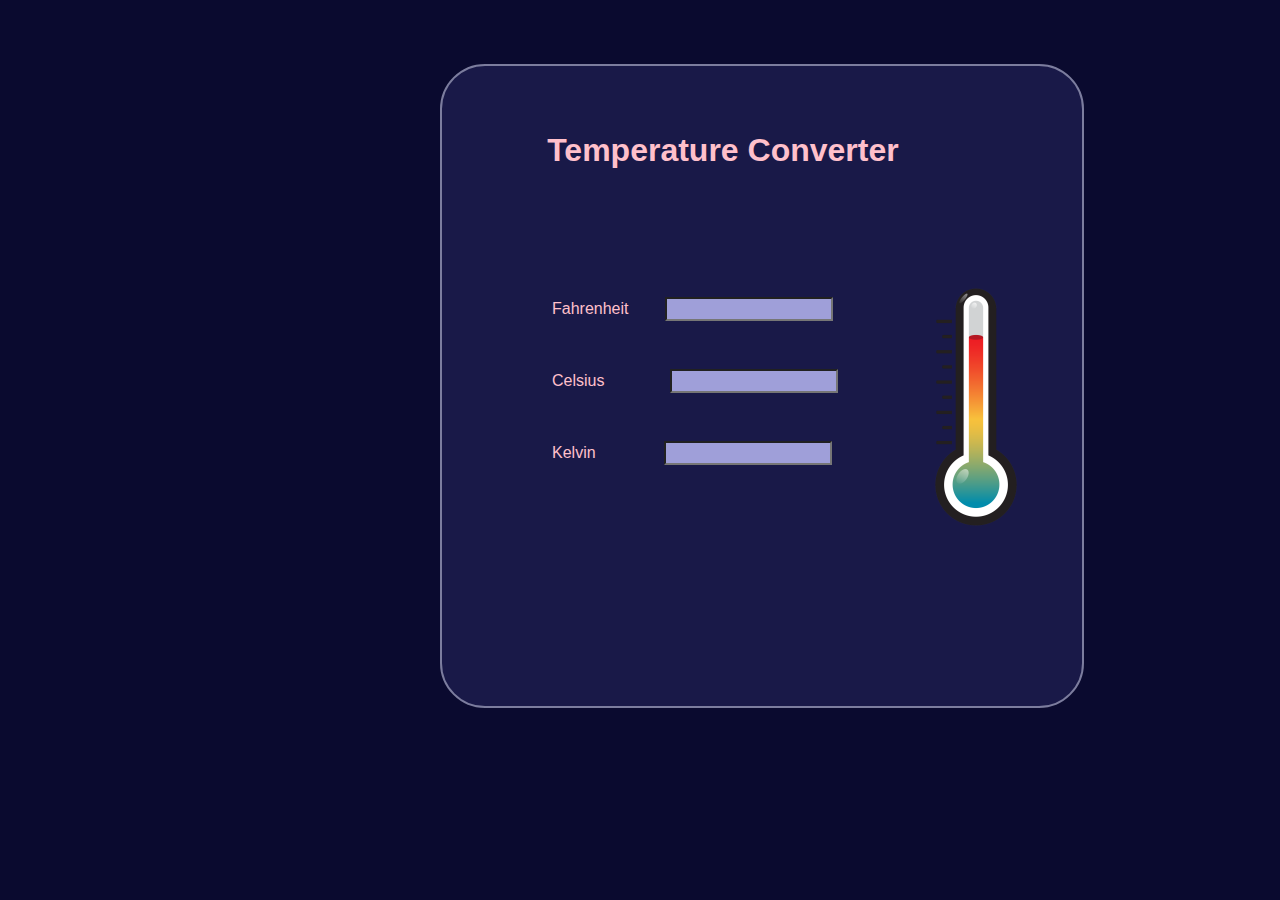
<file: Task 2 -Temperature converter/temp.html>
<!DOCTYPE html>
<html lang="en">
<head>
    <meta charset="UTF-8">
    <meta http-equiv="X-UA-Compatible" content="IE=edge">
    <meta name="viewport" content="width=device-width, initial-scale=1.0">
    <title>Temperature_converture</title>
    <link rel="stylesheet" href="style.css">
</head>
<body>
    <div class="page"></div>
   <div class="container">
    <h1 class="head">Temperature Converter</h1>
    <div class="converter-row">
        <div class="col">
            <label>Fahrenheit</label>
            <input id="fahrenheit" type="number">
        </div>
        <div class="col">
            <label>Celsius</label>
            <input id="celsius" type="number">
        </div>
        <div class="col">
            <label>Kelvin</label>
            <input id="kelvin" type="number">
        </div>
    </div>
   </div>
   <img id="img2" src="3.jpg" alt="">
   <script src="script.js"></script>
</body>
</html>
</file>
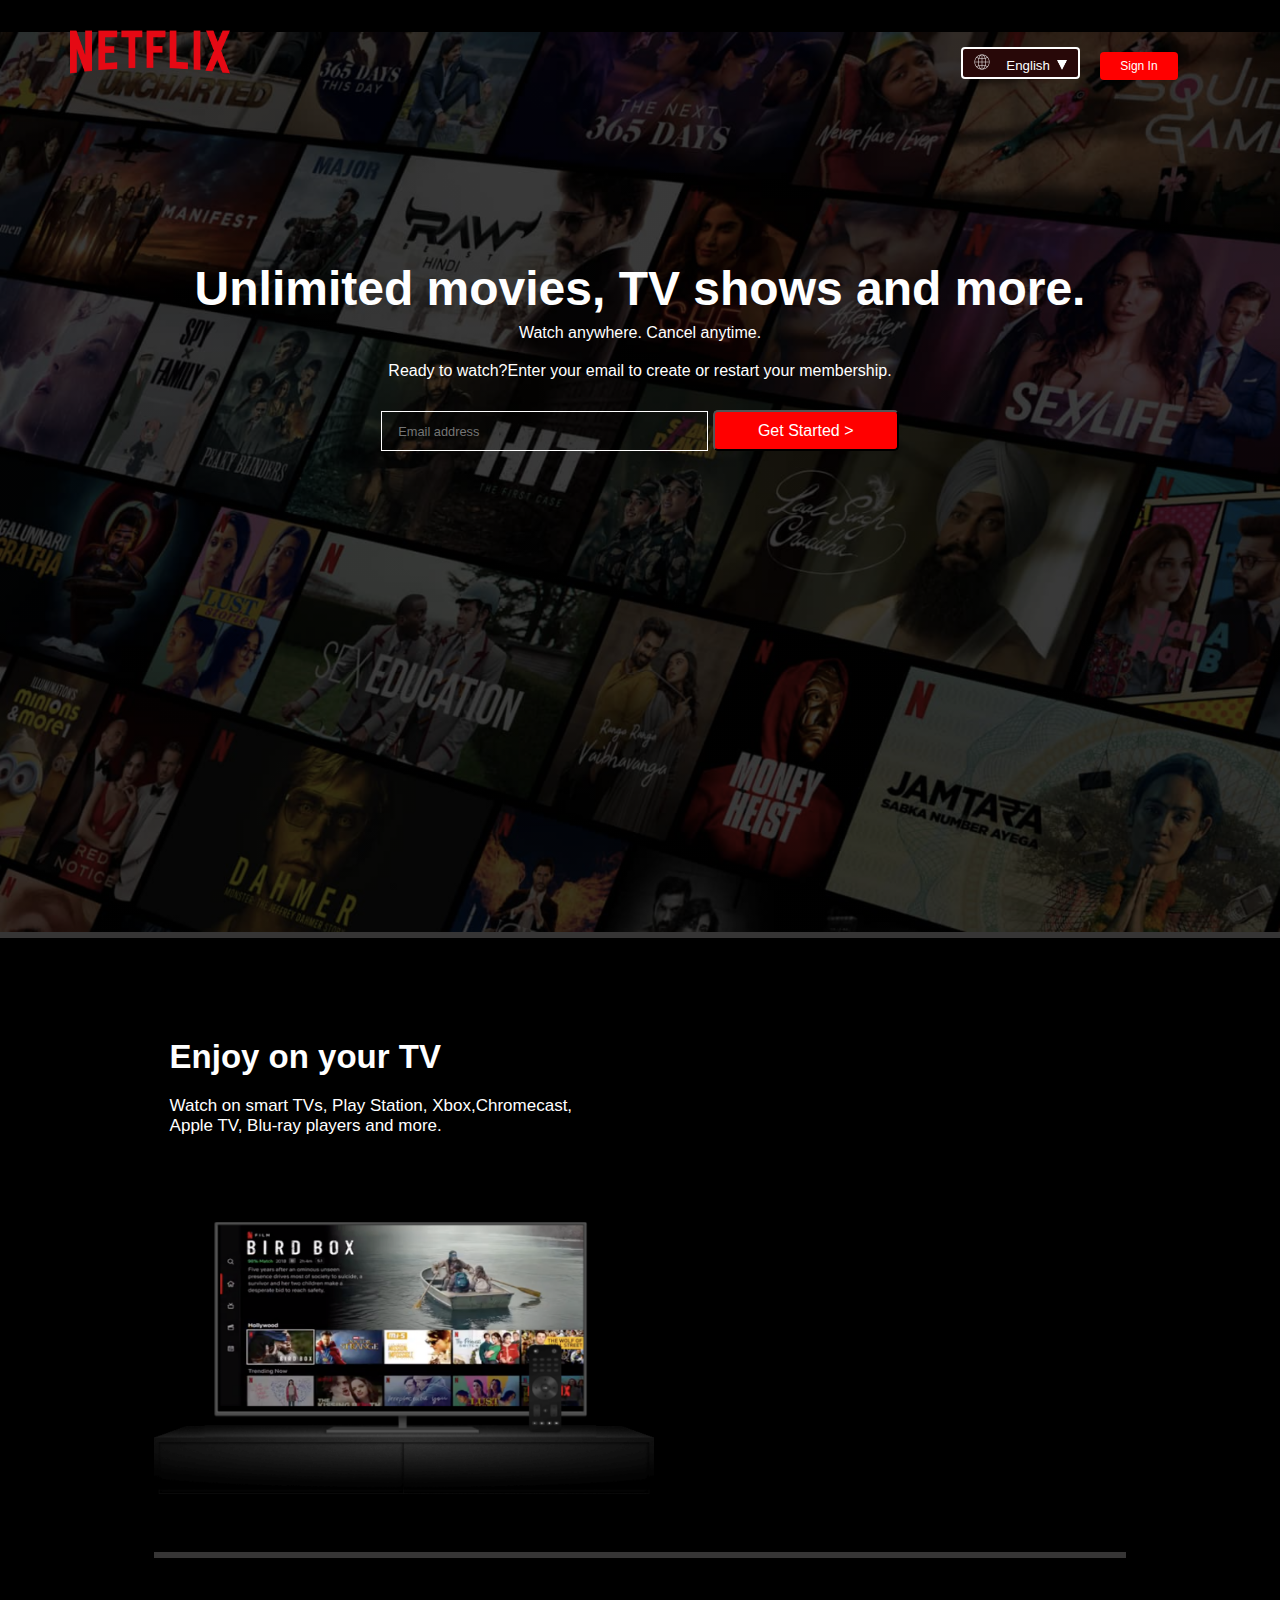
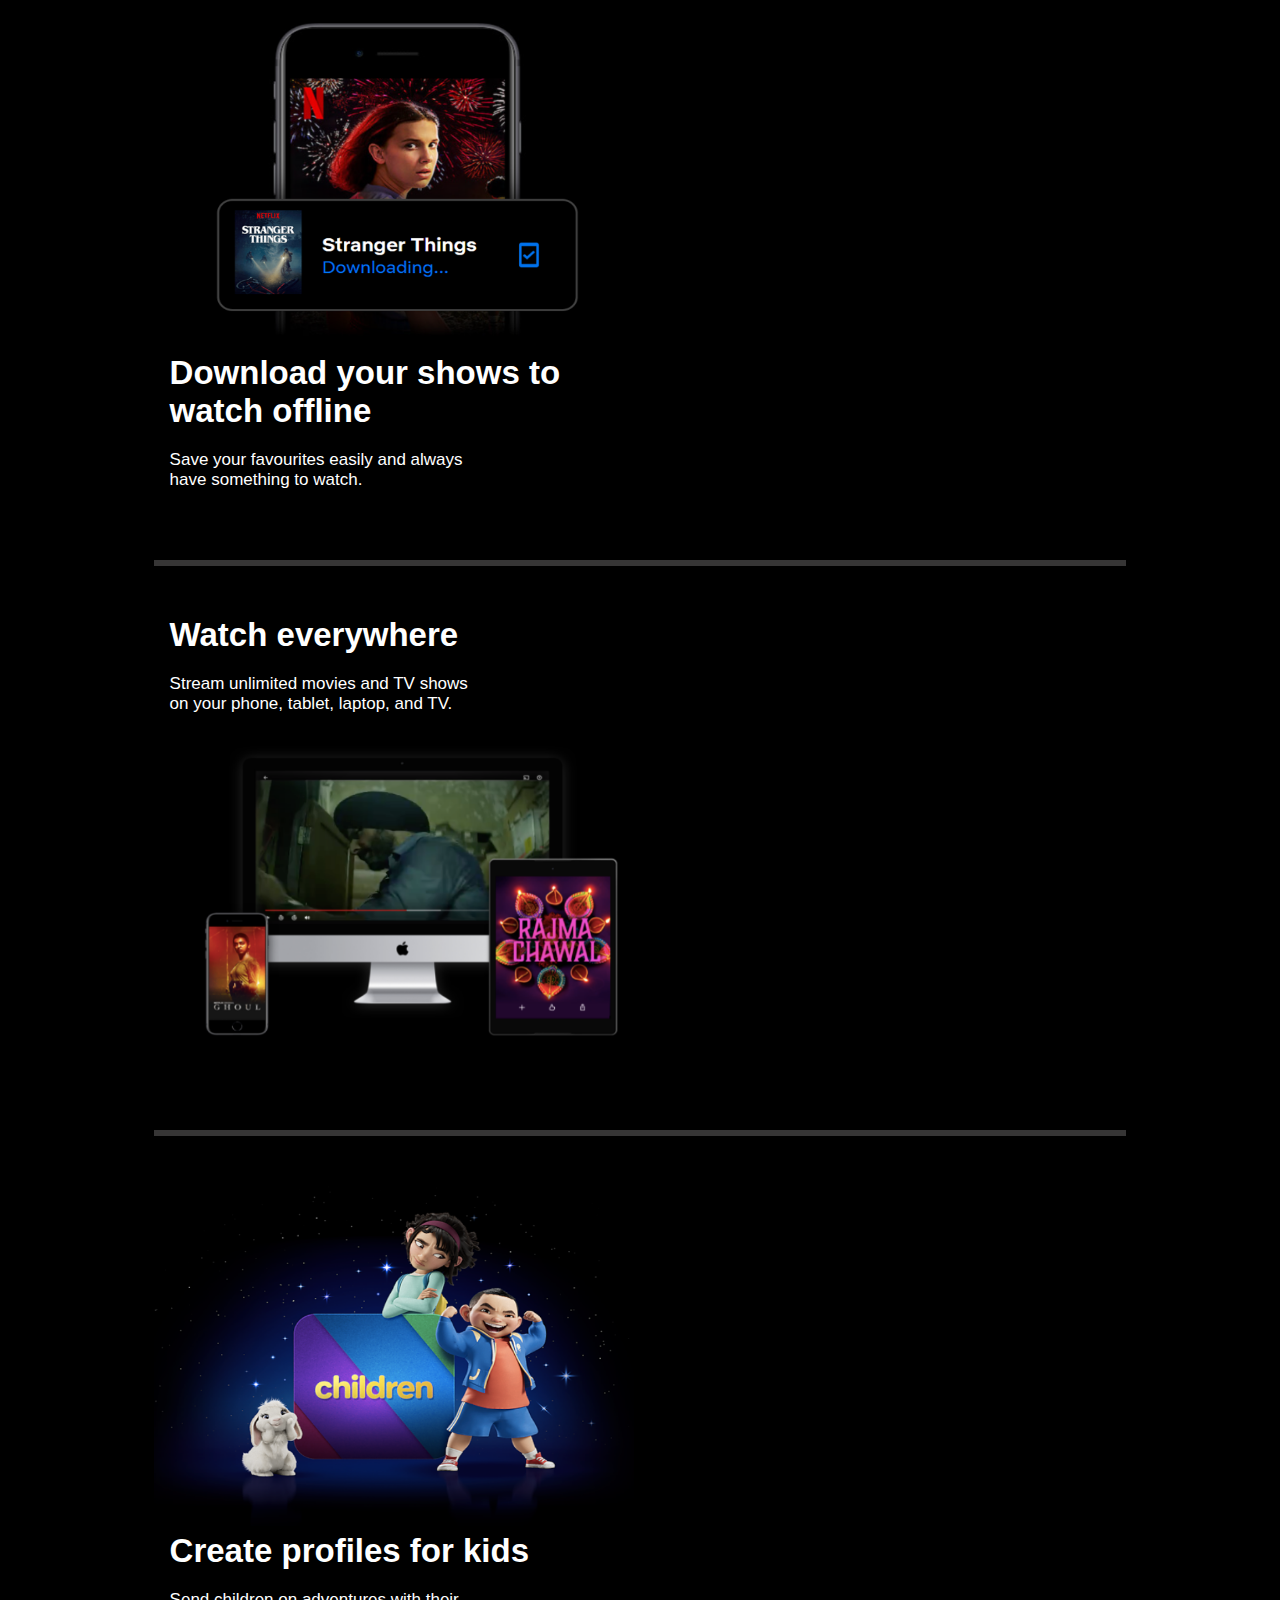
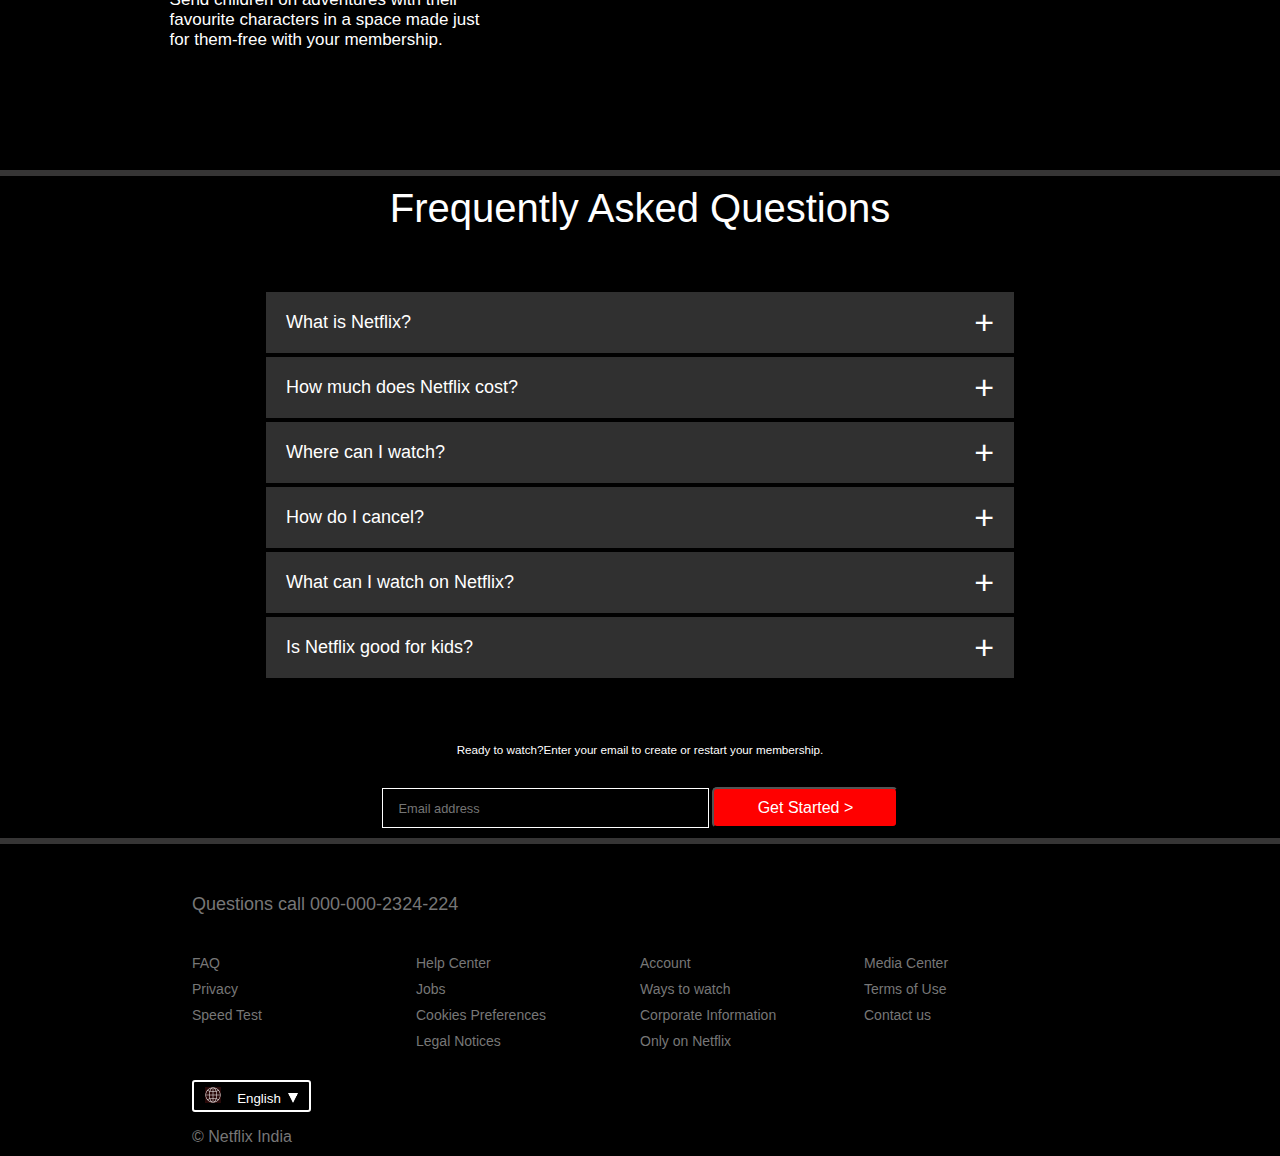
<file: Task 3 - Netflix home page/netflix2.html>
<!DOCTYPE html>
<html lang="en">
<head>
    <meta charset="UTF-8">
    <meta http-equiv="X-UA-Compatible" content="IE=edge">
    <meta name="viewport" content="width=\, initial-scale=1.0">
    <title>Netflix  Project</title>
    <link rel="stylesheet" href="netflix2.css">
</head>
<body>
    <div class="header">
        <nav>
            <img class="name" src="images/name.png" alt="">
            
            <div class="btn">
                <button id="lang"><img id="net2"src="images/net2.png" width="16px" height="16px">English  <img id="down"src="images/down-icon.png" width="10px" height="10px" alt=""></button>
                <button>Sign In</button>
            </div>
        </nav>
        <div class="heading">
            <h1>Unlimited movies, TV shows and more.</h1>
            <p>Watch anywhere. Cancel anytime.</p>
            <p>Ready to watch?Enter your email to create or restart your membership.</p>
            <form class="email">
                <input type="email" placeholder="Email address" required>
                <button type="submit"> Get Started ></button>
            </form>
        </div>
    </div>
    <hr>
    <div class="features">
        <div class="row">
            <div class="text-col">
                <h2>Enjoy on your TV</h2>
                <p>Watch on smart TVs, Play Station, Xbox,Chromecast,<br> Apple TV, Blu-ray players and more.</p>
            </div>
            <div class="image-col">
                <img src="images/feature-1.png"width="500px"
                height="340px" alt="">
            </div>
        </div>
        <hr>
        <div class="row">
            <div class="image-col">
                <img src="images/feature-2.png"width="500px"
                height="340px" alt="">
            </div>
            <div class="text-col">
                <h2>Download your shows to watch offline</h2>
                <p>Save your favourites easily and always<br> have something to watch.</p>
            </div>
        </div>
        <hr>
        <div class="row">
            <div class="text-col">
                <h2>Watch everywhere</h2>
                <p>Stream unlimited movies and TV shows<br> on your phone, tablet, laptop, and TV.</p>
            </div>
            <div class="image-col">
                <img src="images/feature-3.png"width="500px"
                height="340px" alt="">
            </div>
        </div>
        <hr>
        <div class="row">
            <div class="image-col">
                <img src="images/feature-4.png"width="500px"
                height="340px" alt="">
            </div>
            <div class="text-col">
                <h2>Create profiles for kids</h2>
                <p>Send children on adventures with their<br> favourite characters in a space made just<br> for them-free with your membership.</p>
            </div>
        </div>
    </div>
    <hr>
    <div class="faq">
        <h2>Frequently Asked Questions</h2>
        <ul class="accordian">
            <li>
                <input type="radio" name="accordian" id="first">
                <label for="first">What is Netflix?</label>
                <div class="content">
                    <p>Lorem ipsum dolor sit amet consectetur adipisicing elit.<br> Deserunt non distinctio tenetur pariatur amet iste rem. Voluptatem rerum nam excepturi aliquid,<br> inventore quibusdam quo odio expedita iusto illum dolore error!</p>
                </div>
            </li>
            <li>
                <input type="radio" name="accordian" id="second">
                <label for="second">How much does Netflix cost?</label>
                <div class="content">
                    <p>Lorem ipsum dolor sit amet consectetur adipisicing elit.<br> Deserunt non distinctio tenetur pariatur amet iste rem. Voluptatem rerum nam excepturi aliquid,<br> inventore quibusdam quo odio expedita iusto illum dolore error!</p>
                </div>
            </li>
            <li>
                <input type="radio" name="accordian" id="third">
                <label for="third">Where can I watch?</label>
                <div class="content">
                    <p>Lorem ipsum dolor sit amet consectetur adipisicing elit.<br> Deserunt non distinctio tenetur pariatur amet iste rem. Voluptatem rerum nam excepturi aliquid,<br> inventore quibusdam quo odio expedita iusto illum dolore error!</p>
                </div>
            </li>
            <li>
                <input type="radio" name="accordian" id="forth">
                <label for="forth">How do I cancel?</label>
                <div class="content">
                    <p>Lorem ipsum dolor sit amet consectetur adipisicing elit.<br> Deserunt non distinctio tenetur pariatur amet iste rem. Voluptatem rerum nam excepturi aliquid,<br> inventore quibusdam quo odio expedita iusto illum dolore error!</p>
                </div>
            </li>
            <li>
                <input type="radio" name="accordian" id="fifth">
                <label for="fifth">What can I watch on Netflix?</label>
                <div class="content">
                    <p>Lorem ipsum dolor sit amet consectetur adipisicing elit.<br> Deserunt non distinctio tenetur pariatur amet iste rem. Voluptatem rerum nam excepturi aliquid,<br> inventore quibusdam quo odio expedita iusto illum dolore error!</p>
                </div>
            </li>
            <li>
                <input type="radio" name="accordian" id="sixth">
                <label for="sixth">Is Netflix good for kids?</label>
                <div class="content">
                    <p>Lorem ipsum dolor sit amet consectetur adipisicing elit.<br> Deserunt non distinctio tenetur pariatur amet iste rem. Voluptatem rerum nam excepturi aliquid,<br> inventore quibusdam quo odio expedita iusto illum dolore error!</p>
                </div>
            </li>
        </ul>
        <small>Ready to watch?Enter your email to create or restart your membership.</small>
        <form class="email">
            <input type="email" placeholder="Email address" required>
            <button type="submit"> Get Started ></button>
        </form>
    </div>
    <hr>
    <div class="footer">
        <h2>Questions call 000-000-2324-224</h2>
        <div class="row">
            <div class="col">
                <a href="#">FAQ</a>
                <a href="#">Privacy</a>
                <a href="#">Speed Test</a>
            </div>
            <div class="col">
                <a href="#">Help Center</a>
                <a href="#">Jobs</a>
                <a href="#">Cookies Preferences</a>
                <a href="#">Legal Notices</a>
            </div>
            <div class="col">
                <a href="#">Account</a>
                <a href="#">Ways to watch</a>
                <a href="#">Corporate Information</a>
                <a href="#">Only on Netflix</a>
            </div>
            <div class="col">
                <a href="#">Media Center</a>
                <a href="#">Terms of Use</a>
                <a href="#">Contact us</a>
            </div>
        </div>
        <button id="lang"><img id="net2"src="images/net2.png" width="16px" height="16px">English  <img id="down"src="images/down-icon.png" width="10px" height="10px" alt=""></button>
        <p class="copyrigth">© Netflix India</p>
    </div>
</body>
</html>
</file>
<file: Task 2 -Temperature converter/style.css>
body{
    background-color: rgb(10, 10, 47);
}
.page{
    width: 40rem;
    height: 40rem;
    background-color: rgb(25, 25, 72);
    margin-left: 27rem;
    margin-top: 4rem;
    border: solid 2px rgb(124, 125, 158);
    border-radius: 7%;
}
.head{
    font-size: 2rem;
    font-family: Verdana, Geneva, Tahoma, sans-serif;
    color: pink;
    margin-top: -36rem;
    margin-left:33.7rem;
}
.converter-row{
    margin-left: 34rem;
    margin-top: 8rem;
}
.col{
    margin-top: 3rem;
    font-size: 1rem;
    font-family: Verdana, Geneva, Tahoma, sans-serif;
    color: pink;
    margin-bottom: 3rem;
}
#fahrenheit{
    margin-left: 2rem;
    font-family: Verdana, Geneva, Tahoma, sans-serif;
    font-size: 1rem;
    color: rgb(101, 19, 178);
    background-color: rgb(159, 159, 217);
    width: 10rem;
}
#celsius{
    margin-left: 3.8rem;
    font-family: Verdana, Geneva, Tahoma, sans-serif;
    font-size: 1rem;
    color: rgb(101, 19, 178);
    background-color: rgb(159, 159, 217);
    width: 10rem;
}
#kelvin{
    margin-left: 4rem;
    font-family: Verdana, Geneva, Tahoma, sans-serif;
    font-size: 1rem;
    color: rgb(101, 19, 178);
    background-color: rgb(159, 159, 217);
    width: 10rem;
}
#img2{
    margin-top:-30rem;
    width: 15rem;
    height: 15rem;
    margin-left: 53rem;
}
</file>
<file: Task 3 - Netflix home page/netflix2.css>
*{
    margin: 0;
    padding: 0;
    font-family: 'Poppins',sans-serif;
    box-sizing:  border-box;
}
body{
    background-color:black;
    color: white;
}
.header{
    margin-top: 2rem;
    width: 100%;
    height: 100vh;
    background-image:linear-gradient(rgba(0,0,0,0.7),rgba(0,0,0,0.7)), url(images/head.png); 
    background-size: cover;
    background-position: center;
    padding: 10px 8%;
    position: relative;
}
nav{
    display: flex;
    align-items: center;
    justify-content: space-between;
    padding: 10px 0;
}
.name{
    margin-top: -5rem;
    margin-left: -2rem;
    width: 10rem;
    height: 10rem;
    cursor: pointer;
}
nav button{
    border: 0;
    outline: 0;
    background-color: red;
    color: white;
    padding: 7px 20px;
    font-size: 12px;
    border-radius: 4px;
    cursor: pointer;
    margin-left: 1rem;
    margin-top: -4rem;
}
.btn{
    margin-top: -3rem;
   
}
#lang{
    background-color:rgb(40, 8, 8) ;
    padding: 0.3rem 0.7rem;
    border: 2px solid white;
    border-radius: 4px;
    margin-top: -1rem;
    font-size: 13.3px;
    padding-bottom: 4px;

}
#net2{
    background-color:rgb(40, 8, 8);
    margin-top: 0px;
    margin-right: 1rem;
}
#down{
    margin-left: 3px;
}
.heading{
    margin-top: 7rem;
}
.heading h1{
    color: white;
    font-size: 3rem;
    text-align: center;
    line-height: 70px;
    font-weight: 600;
}
.heading p{
    font-size: 1rem;
    font-weight: lighter;
    text-align: center;
    font-weight: 400;
    margin-bottom: 20px;
}
.email{
    text-align: center;
    margin-top: 30px;
}
.email input{
    /* background-color: rgb(92, 72, 72); */
    background-color: transparent;
    border: 1px solid white;
    color: white;
    font-size: 0.8rem;
    font-weight:normal;
    padding: 0.7rem 1rem;
    padding-right: 9rem;
}
.email button{
    background-color: red;
    color: white;
    font-size: 1rem;
    padding: 0.6rem 2.7rem;
    border-radius: 5px;
}
.features{
    padding: 50px 12%;
    font-size: 22px;
}
.row{
    display: flex;
    width: 100%;
    align-items: center;
    flex-wrap: wrap;
    padding: 50px 0;
}
.text-col{
    flex-basis: 50%;
    margin-bottom: 20px;
    margin-left: 1rem;
}
.img-col{
    flex-basis: 50%;
    margin-bottom: 20px;
    margin-left: 3rem;
}
.img-col img{
    display: block;
    width: 90%;
    margin: auto;
}
.featurtes h2{
    font-size:50px;
    font-weight: 600;
    font-family: 'Poppins',sans-serif;
    margin-bottom: 20px;
    line-height: 50px;
}
.features p{
    font-size: 17px;
    font-weight: 400;
    margin-top: 20px;
}
hr{
    background-color: rgb(54, 53, 53);
    height: 6px;
    width:100%;
    display: flex;
    border: 0;
}
.faq{
    padding: 10px 12%;
    text-align: center;
    font-size: 14px;
}
.faq h2{
    font-weight: 500;
    font-size: 40px;
}
.accordian{
    margin: 60px auto;
    width: 100%;
    max-width: 750px;
}
.accordian li{
    list-style: none;
    width: 100%;
    padding: 1px;
}
.accordian li label{
    display: flex;
    align-items: center;
    padding: 20px;
    font-size: 18px;
    font-weight: 500;
    background: #303030;
    margin-bottom: 2px;
    cursor: pointer;
    position: relative;
}
label::after{
    content: '+';
    font-size: 34px;
    position: absolute;
    right: 20px;
    transition:transform 0.5s;
}
input[type="radio"]{
    display: none;
}
.accordian .content{
    background:#303030;
    text-align: left;
    padding: 0 20px;
    max-height: 0;
    overflow: hidden;
    transition: max-heigth 0.5s, padding 0.5s;
}
.accordian input[type="radio"]:checked + label + .content{
    max-height: 600px;
    padding: 3px 20px;
}
.accordian input[type="radio"]:checked + label::after{
    transform: rotate(135deg);
}

/*------------------footer-------------- */

.footer{
    padding: 50px 15% 10px;
    color: #777;
}
.footer h2{
    font-size: 18px;
    font-weight: 400;
    margin-bottom: 30px;
}
.footer .col{
    flex-basis: 25%;
    flex-grow: 1;
    margin-bottom: 20px;
}
.footer .col a{
    display: block;
    text-decoration: none;
    color: #777;
    font-size: 14px;
    margin-bottom: 10px;
}
.footer .row{
    align-items: flex-start;
    padding: 10px 0;
}
.footer #lang{
    background-color: black;
    border-radius: 3px;
    color: white;
    margin-bottom: 1rem;
}
.copyright{
    font-size: 2px;
    margin-top: 40px;
    margin-bottom:20px ;
}

/*---------media query--------*/
@media only screen and (max-width:600px){
    .name{
        width: 100px;
    }
    nav button{
        padding: 5px 10px;
    }
    nav.name{
        padding: 4px 8px;
    }
    .header.heading{
        position: unset;
        transition: none;
        padding-top: 150px;

    }
    .header h1{
        font-size: 30px;
    }
    .email{
        font-size: 12px;
        padding: 10px 15px;
    }
    .text-col, .img-col{
        flex-basis: 100%;
    }
    .features h2{
        font-size: 15px;
    }.row:nth-child(2),.row:nth-child(4){
        flex-direction: column-reverse;
    }
    .features .row{
        padding: 10px 0;
    }
    .faq h2{
        font-size: 20px;
    }
    .accordian .content{
        font-size: 14px;
    }
    .accordian li label{
        padding: 10px;
        font-size: 14px;
    }
    .label::after{
        font-size: 32px;
    }
}
</file>
